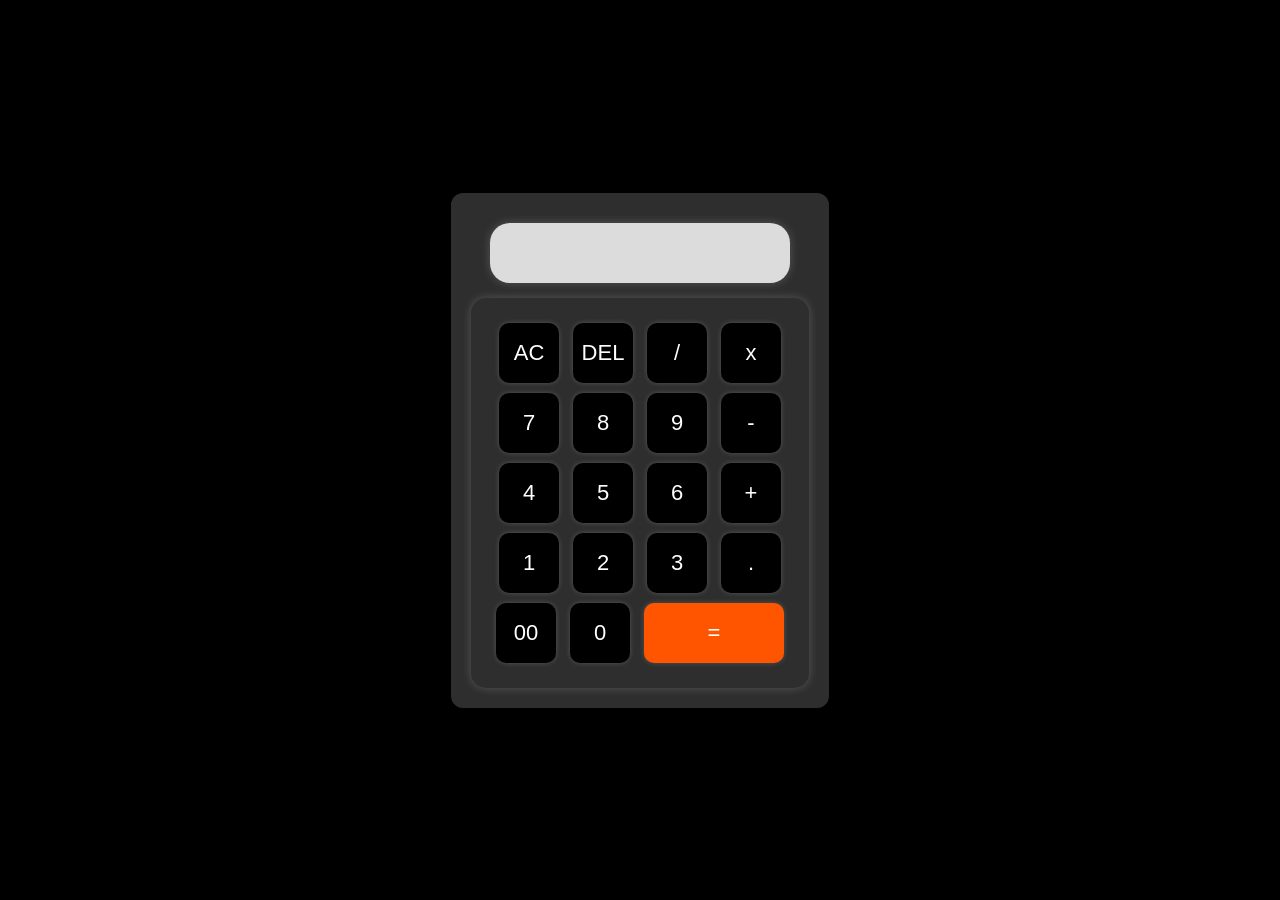
<file: calculator.html>
<!DOCTYPE html>
<html lang="en">
<head>
    <meta charset="UTF-8">
    <meta name="viewport" content="width=device-width, initial-scale=1.0">
    <title>Calculator</title>
    <link rel="stylesheet" href="calculator.css">
</head>
<body>
    <div id="calc">
        <input type="text" id="display" disabled>
        <div id="bd">
            <button onclick="clearDisplay()">AC</button>
            <button onclick="backspace()">DEL</button>
            <button onclick="appendValue('/')">/</button>
            <button onclick="appendValue('*')">x</button>
            <br>
            <button onclick="appendValue('7')">7</button>
            <button onclick="appendValue('8')">8</button>
            <button onclick="appendValue('9')">9</button>
            <button onclick="appendValue('-')">-</button>
            <br>
            <button onclick="appendValue('4')">4</button>
            <button onclick="appendValue('5')">5</button>
            <button onclick="appendValue('6')">6</button>
            <button onclick="appendValue('+')">+</button>
            <br>
            <button onclick="appendValue('1')">1</button>
            <button onclick="appendValue('2')">2</button>
            <button onclick="appendValue('3')">3</button>
            <button onclick="appendValue('.')">.</button>
            <br>
            <button onclick="appendValue('00')">00</button>
            <button onclick="appendValue('0')">0</button>
            <button class="eq" onclick="calculate()">=</button>
        </div>
    </div>

    <script src="calculator.js"></script>
</body>
</html>
</file>
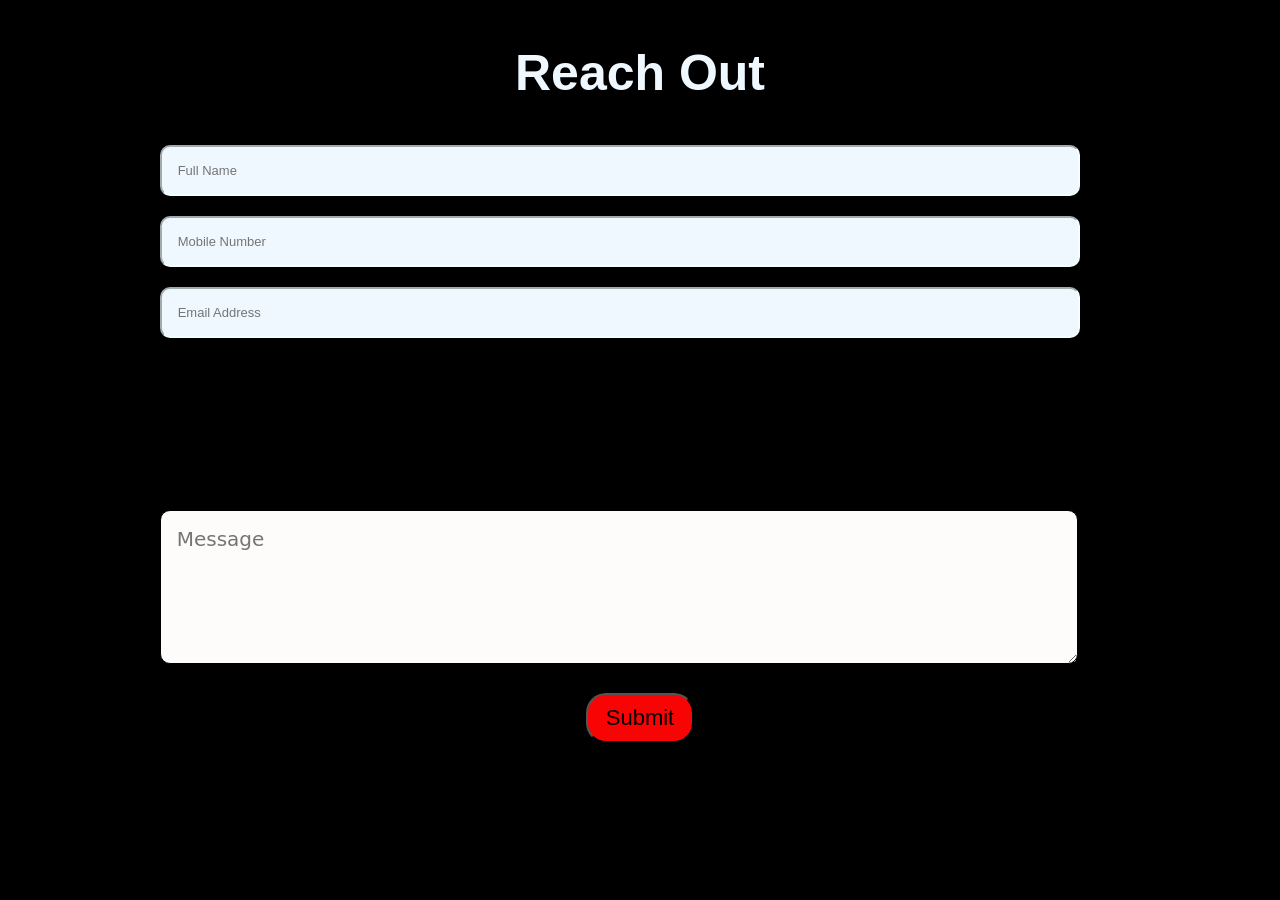
<file: contact.html>
<!DOCTYPE html>
<html lang="en">
<head>
    <meta charset="UTF-8">
    <meta name="viewport" content="width=device-width, initial-scale=1.0">
    <title>Contact Form</title>
    <link rel="stylesheet" href="contact.css">
</head>
<body>
    <form action="https://formspree.io/f/mredkgwp" method="post">
    <h1>Reach Out</h1>
    <input type="text" name="name" placeholder="Full Name" required><br>
    <input type="tel" name="number" placeholder="Mobile Number" required><br>
    <input type="email" name="email" placeholder="Email Address" required><br>
    <textarea rows="5" cols="50" name="msg" placeholder="Message" required></textarea>
    <button type="submit">Submit</button>
    </form>
</body>
</html>
</file>
<file: calculator.css>
*{
    margin: 0;
    padding: 0;
    box-sizing: border-box;
}

body{
    background-color: black;
    width: 100%;
    height: 100vh;
    display: flex;
    justify-content: center;
    align-items: center;
}

#calc{
    text-align: center;
    border: 3px solid black;
    padding: 20px;
    border-radius: 15px;
    background-color: rgb(46, 46, 46);
}

#display{
    width: 300px;
    height: 60px;
    font-size: 38px;
    text-align: right;
    padding: 20px;
    margin: 10px;
    border: 0;
    border-radius: 20px;
    box-shadow: 0px 0px 10px rgb(255,255,255,0.2);
    margin-bottom: 15px;
    background-color: rgb(220, 220, 220);
}

#bd{
    background-color: rgba(255, 249, 249, 0);
    padding: 20px;
    border-radius: 15px;
    box-shadow: 0 0 10px rgba(255,255,255,0.2);
}

button{
    width: 60px;
    height: 60px;
    margin: 5px;
    border: none;
    border-radius: 10px;
    background-color: #000000;
    color: white;
    font-size: 22px;
    cursor: pointer;
    transition: 0.3s;
    box-shadow: 0 0 5px rgba(239, 235, 235, 0.21);
}

button:hover{
    background-color: #98999a;
    transform: scale(1.05);
}
.eq{
    background-color: rgb(255, 85, 0);
    width: 140px;
    height: 60px;
}
</file>
<file: contact.css>
*{
    background-color:black;
}
h1{
    color: aliceblue;
    text-align: center;
    padding: 10px;
    font-size: 50px;
    font-family: 'Gill Sans', 'Gill Sans MT', Calibri, 'Trebuchet MS', sans-serif;
}
input{
    background-color:aliceblue;
    width: 70%;
    margin-left: 12%;
    font-size: small;
    padding: 16px 16px;
    border-color: azure;
    margin-bottom: 20px;
    border-radius: 10px;
}
textarea{
    background-color: rgb(253, 252, 250);
    width: 70%;
    margin: 12%;
    font-size: 20px;
    padding: 16px 16px;
    border-radius: 10px;
    border-color: black;
    margin-bottom: 25px;
    font-family: system-ui, -apple-system, BlinkMacSystemFont, 'Segoe UI', Roboto, Oxygen, Ubuntu, Cantarell, 'Open Sans', 'Helvetica Neue', sans-serif;

}
input:focus-within{
    outline: none;
    border-color: aquamarine;
   border-width: 3px; 

}
button{
    background-color: rgb(249, 4, 4);
    border-radius: 20px;
    border-color: black;
    font-size: 22px;
    padding: 10px 18px;
    text-align: center;
    display: flex;
    margin: auto;
}
button:hover{
    opacity: 80%;
    cursor:pointer;
}
</file>
